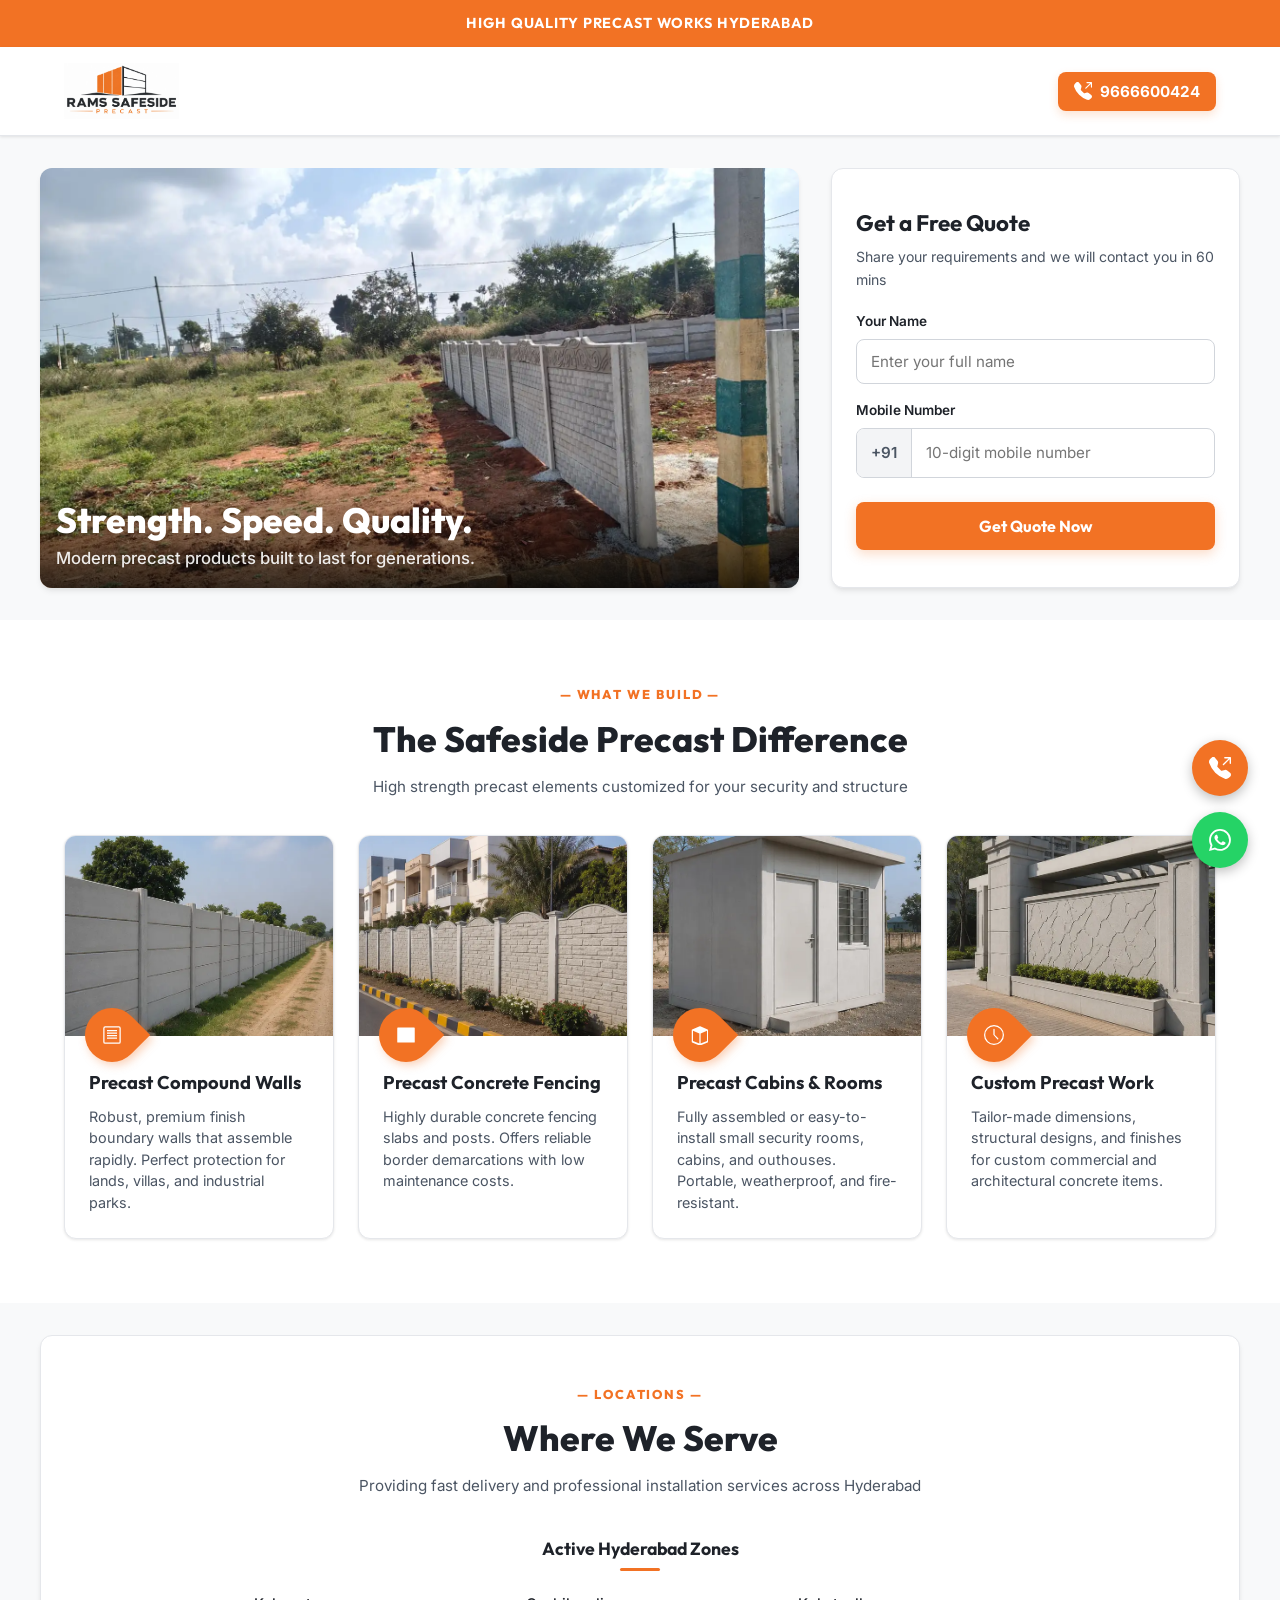
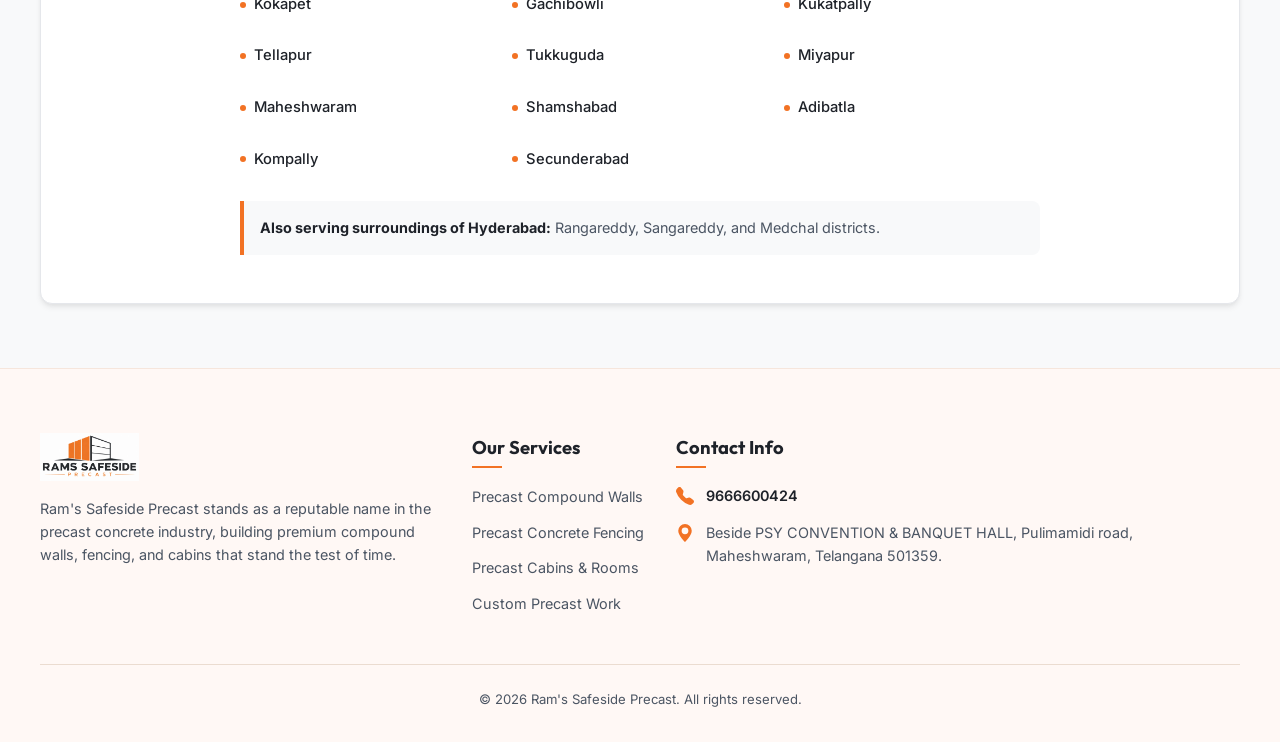
<file: index.html>
<!DOCTYPE html>
<html lang="en">

<head>
    <meta charset="UTF-8">
    <meta name="viewport" content="width=device-width, initial-scale=1.0">
    <title>High Quality Precast Works Hyderabad | Ram's Safeside Precast</title>
    <meta name="description"
        content="Get premium Precast Compound Walls, Concrete Fencing, cabins, and custom precast work in Hyderabad. Quick installation and durable solutions from Ram's Safeside Precast.">
    <!-- Google Fonts -->
    <link rel="preconnect" href="https://fonts.googleapis.com">
    <link rel="preconnect" href="https://fonts.gstatic.com" crossorigin>
    <link
        href="https://fonts.googleapis.com/css2?family=Inter:wght@400;500;600;700&family=Outfit:wght@500;700;800&display=swap"
        rel="stylesheet">
    <!-- Favicon -->
    <link rel="icon" type="image/webp" href="rams-safeside-precast-logo.webp">
    <!-- Stylesheet -->
    <link rel="stylesheet" href="style.css">
</head>

<body>

    <!-- 1. Thin Top Bar Section -->
    <div class="top-bar" id="top-bar">
        <span>High Quality Precast Works Hyderabad</span>
    </div>

    <!-- 2. Logo and Call Button Section -->
    <header class="main-header">
        <div class="header-container">
            <a href="#" class="logo-link">
                <img src="rams-safeside-precast-logo.webp" alt="Ram's Safeside Precast Logo" class="logo-img">
            </a>
            <a href="tel:+919666600424" class="call-btn-link">
                <button class="call-btn" id="header-call-btn">
                    <!-- Telephone Outbound Icon -->
                    <svg xmlns="http://www.w3.org/2000/svg" width="18" height="18" fill="currentColor"
                        viewBox="0 0 16 16">
                        <path fill-rule="evenodd"
                            d="M1.885.511a1.745 1.745 0 0 1 2.61.163L6.29 2.98c.329.423.445.974.315 1.494l-.547 2.19a.68.68 0 0 0 .178.643l2.457 2.457a.68.68 0 0 0 .644.178l2.189-.547a1.75 1.75 0 0 1 1.494.315l2.306 1.794c.829.645.905 1.87.163 2.611l-1.034 1.034c-.74.74-1.846 1.065-2.877.702a18.6 18.6 0 0 1-7.01-4.42 18.6 18.6 0 0 1-4.42-7.009c-.362-1.03-.037-2.137.703-2.877zM11 .5a.5.5 0 0 1 .5-.5h4a.5.5 0 0 1 .5.5v4a.5.5 0 0 1-1 0V1.707l-4.146 4.147a.5.5 0 0 1-.708-.708L14.293 1H11.5a.5.5 0 0 1-.5-.5" />
                    </svg>
                    <span>9666600424</span>
                </button>
            </a>
        </div>
    </header>

    <!-- Hero / Main Interaction Area -->
    <section class="hero-section">
        <div class="hero-container">
            <!-- 4. Rotating Image Carousel Section (Left/Top) -->
            <div class="carousel-container">
                <div class="carousel-slides">
                    <img src="g1.webp" alt="Precast Precast Works Gallery 1" class="carousel-slide active">
                    <img src="g2.webp" alt="Precast Precast Works Gallery 2" class="carousel-slide">
                    <img src="g3.webp" alt="Precast Precast Works Gallery 3" class="carousel-slide">
                    <img src="g4.webp" alt="Precast Precast Works Gallery 4" class="carousel-slide">
                    <img src="g5.webp" alt="Precast Precast Works Gallery 5" class="carousel-slide">
                </div>
                <div class="carousel-overlay">
                    <h1>Strength. Speed. Quality.</h1>
                    <p>Modern precast products built to last for generations.</p>
                </div>
            </div>

            <!-- 3. Form Section (Right/Bottom) -->
            <div class="form-container">
                <div class="form-card">
                    <h2>Get a Free Quote</h2>
                    <p class="form-subtitle">Share your requirements and we will contact you in 60 mins</p>
                    <form id="lead-form" novalidate>
                        <!-- Hidden Source Field -->
                        <input type="hidden" name="source" id="form-source" value="Website Lead">
                        <div class="form-group">
                            <label for="user-name">Your Name</label>
                            <input type="text" id="user-name" name="name" placeholder="Enter your full name" required>
                            <div class="error-msg" id="name-error">Please enter your name.</div>
                        </div>
                        <div class="form-group">
                            <label for="user-phone">Mobile Number</label>
                            <div class="phone-input-wrapper">
                                <span class="country-code">+91</span>
                                <input type="tel" id="user-phone" name="phone" placeholder="10-digit mobile number"
                                    required maxlength="10">
                            </div>
                            <div class="error-msg" id="phone-error">Please enter a valid 10-digit Indian phone number.
                            </div>
                        </div>
                        <button type="submit" class="submit-btn" id="submit-lead-btn">
                            Get Quote Now
                        </button>
                    </form>
                    <div class="success-card" id="form-success-card">
                        <div class="success-icon">
                            <svg xmlns="http://www.w3.org/2000/svg" width="48" height="48" fill="currentColor"
                                class="bi bi-check-circle-fill" viewBox="0 0 16 16">
                                <path
                                    d="M16 8A8 8 0 1 1 0 8a8 8 0 0 1 16 0m-3.97-3.03a.75.75 0 0 0-1.08.022L7.477 9.417 5.384 7.323a.75.75 0 0 0-1.06 1.06L6.97 11.03a.75.75 0 0 0 1.079-.02l3.992-4.99a.75.75 0 0 0-.01-1.05z" />
                            </svg>
                        </div>
                        <h3>Thank You!</h3>
                        <p>Your request has been received. Our team will call you back on <strong
                                id="success-phone"></strong> within 2 hours.</p>
                        <button class="reset-btn" id="success-reset-btn">Submit Another Request</button>
                    </div>
                </div>
            </div>
        </div>
    </section>

    <!-- 5. Services Section -->
    <section class="services-section">
        <div class="section-badge">— WHAT WE BUILD —</div>
        <h2 class="section-title">The Safeside Precast Difference</h2>
        <p class="section-subtitle">High strength precast elements customized for your security and structure</p>

        <div class="services-grid">
            <!-- Service 1: Precast Compound Walls -->
            <div class="service-card">
                <div class="service-image-container">
                    <img src="Precast-Compound-Walls.webp" alt="Precast Compound Walls" class="service-image">
                </div>
                <div class="service-content">
                    <div class="service-badge-icon">
                        <!-- Custom teardrop badge shape enclosing house/wall icon -->
                        <span class="badge-shape">
                            <svg xmlns="http://www.w3.org/2000/svg" width="20" height="20" fill="currentColor"
                                viewBox="0 0 16 16">
                                <path fill-rule="evenodd"
                                    d="M1 2.5A1.5 1.5 0 0 1 2.5 1h11A1.5 1.5 0 0 1 15 2.5v11a1.5 1.5 0 0 1-1.5 1.5h-11A1.5 1.5 0 0 1 1 13.5zM2.5 2a.5.5 0 0 0-.5.5v11a.5.5 0 0 0 .5.5h11a.5.5 0 0 0 .5-.5v-11a.5.5 0 0 0-.5-.5z" />
                                <path d="M4 4h8v1H4zm0 2h8v1H4zm0 2h8v1H4zm0 2h8v1H4z" />
                            </svg>
                        </span>
                    </div>
                    <h3 class="service-card-title">Precast Compound Walls</h3>
                    <p class="service-description">Robust, premium finish boundary walls that assemble rapidly. Perfect
                        protection for lands, villas, and industrial parks.</p>
                </div>
            </div>

            <!-- Service 2: Precast Concrete Fencing -->
            <div class="service-card">
                <div class="service-image-container">
                    <img src="Precast-Concrete-Fencing.webp" alt="Precast Concrete Fencing" class="service-image">
                </div>
                <div class="service-content">
                    <div class="service-badge-icon">
                        <span class="badge-shape">
                            <svg xmlns="http://www.w3.org/2000/svg" width="20" height="20" fill="currentColor"
                                viewBox="0 0 16 16">
                                <path
                                    d="M1 13.5v-1h14v1H1zm0-3v-1h14v1H1zm0-3v-1h14v1H1zm0-3v-1h14v1H1zm.5-2.5h13a.5.5 0 0 1 .5.5v11a.5.5 0 0 1-.5.5h-13a.5.5 0 0 1-.5-.5v-11a.5.5 0 0 1 .5-.5z" />
                            </svg>
                        </span>
                    </div>
                    <h3 class="service-card-title">Precast Concrete Fencing</h3>
                    <p class="service-description">Highly durable concrete fencing slabs and posts. Offers reliable
                        border demarcations with low maintenance costs.</p>
                </div>
            </div>

            <!-- Service 3: Small Precast Concrete Cabins/Rooms -->
            <div class="service-card">
                <div class="service-image-container">
                    <img src="Precast-Concrete-cabins.webp" alt="Small Precast Concrete Cabins/Rooms"
                        class="service-image">
                </div>
                <div class="service-content">
                    <div class="service-badge-icon">
                        <span class="badge-shape">
                            <svg xmlns="http://www.w3.org/2000/svg" width="20" height="20" fill="currentColor"
                                viewBox="0 0 16 16">
                                <path
                                    d="M8.22 1.018a.5.5 0 0 0-.44 0L1.698 3.565A.5.5 0 0 0 1.4 4.02v9.48a.5.5 0 0 0 .3.46l6 2.5a.5.5 0 0 0 .4 0l6-2.5a.5.5 0 0 0 .3-.46V4.02a.5.5 0 0 0-.3-.455zM7.5 14.858 2.4 12.733V4.653l5.1 2.13zm1 0V6.783l5.1-2.13v8.08z" />
                            </svg>
                        </span>
                    </div>
                    <h3 class="service-card-title">Precast Cabins & Rooms</h3>
                    <p class="service-description">Fully assembled or easy-to-install small security rooms, cabins, and
                        outhouses. Portable, weatherproof, and fire-resistant.</p>
                </div>
            </div>

            <!-- Service 4: Custom Precast Work -->
            <div class="service-card">
                <div class="service-image-container">
                    <img src="custom-precast-work.webp" alt="Custom Precast Work" class="service-image">
                </div>
                <div class="service-content">
                    <div class="service-badge-icon">
                        <span class="badge-shape">
                            <svg xmlns="http://www.w3.org/2000/svg" width="20" height="20" fill="currentColor"
                                viewBox="0 0 16 16">
                                <path d="M8 15A7 7 0 1 1 8 1a7 7 0 0 1 0 14m0 1A8 8 0 1 0 8 0a8 8 0 0 0 0 16" />
                                <path d="M7.5 7.793V3.5a.5.5 0 0 1 1 0v4.293l2.853 2.854a.5.5 0 0 1-.708.708z" />
                            </svg>
                        </span>
                    </div>
                    <h3 class="service-card-title">Custom Precast Work</h3>
                    <p class="service-description">Tailor-made dimensions, structural designs, and finishes for custom
                        commercial and architectural concrete items.</p>
                </div>
            </div>
        </div>
    </section>

    <!-- 6. Service Areas Section -->
    <section class="areas-section">
        <div class="areas-card-bg">
            <div class="section-badge">— LOCATIONS —</div>
            <h2 class="section-title">Where We Serve</h2>
            <p class="section-subtitle">Providing fast delivery and professional installation services across Hyderabad
            </p>

            <div class="areas-container">
                <h3 class="areas-list-title">Active Hyderabad Zones</h3>
                <div class="areas-grid">
                    <div class="area-item">
                        <span class="bullet"></span> Kokapet
                    </div>
                    <div class="area-item">
                        <span class="bullet"></span> Gachibowli
                    </div>
                    <div class="area-item">
                        <span class="bullet"></span> Kukatpally
                    </div>
                    <div class="area-item">
                        <span class="bullet"></span> Tellapur
                    </div>
                    <div class="area-item">
                        <span class="bullet"></span> Tukkuguda
                    </div>
                    <div class="area-item">
                        <span class="bullet"></span> Miyapur
                    </div>
                    <div class="area-item">
                        <span class="bullet"></span> Maheshwaram
                    </div>
                    <div class="area-item">
                        <span class="bullet"></span> Shamshabad
                    </div>
                    <div class="area-item">
                        <span class="bullet"></span> Adibatla
                    </div>
                    <div class="area-item">
                        <span class="bullet"></span> Kompally
                    </div>
                    <div class="area-item">
                        <span class="bullet"></span> Secunderabad
                    </div>
                </div>

                <div class="surroundings-note">
                    <p><strong>Also serving surroundings of Hyderabad:</strong> Rangareddy, Sangareddy, and Medchal
                        districts.</p>
                </div>
            </div>
        </div>
    </section>

    <!-- 7. Footer Section -->
    <footer class="footer">
        <div class="footer-container">
            <div class="footer-info">
                <img src="rams-safeside-precast-logo.webp" alt="Ram's Safeside Precast Logo" class="footer-logo">
                <p class="company-desc">Ram's Safeside Precast stands as a reputable name in the precast concrete
                    industry, building premium compound walls, fencing, and cabins that stand the test of time.</p>

            </div>

            <div class="footer-services">
                <h3>Our Services</h3>
                <ul class="footer-services-list">
                    <li><a href="#">Precast Compound Walls</a></li>
                    <li><a href="#">Precast Concrete Fencing</a></li>
                    <li><a href="#">Precast Cabins & Rooms</a></li>
                    <li><a href="#">Custom Precast Work</a></li>
                </ul>
            </div>

            <div class="footer-contact">
                <h3>Contact Info</h3>
                <div class="contact-details">
                    <div class="contact-item">
                        <svg xmlns="http://www.w3.org/2000/svg" width="18" height="18" fill="currentColor"
                            viewBox="0 0 16 16">
                            <path fill-rule="evenodd"
                                d="M1.885.511a1.745 1.745 0 0 1 2.61.163L6.29 2.98c.329.423.445.974.315 1.494l-.547 2.19a.68.68 0 0 0 .178.643l2.457 2.457a.68.68 0 0 0 .644.178l2.189-.547a1.75 1.75 0 0 1 1.494.315l2.306 1.794c.829.645.905 1.87.163 2.611l-1.034 1.034c-.74.74-1.846 1.065-2.877.702a18.6 18.6 0 0 1-7.01-4.42 18.6 18.6 0 0 1-4.42-7.009c-.362-1.03-.037-2.137.703-2.877z" />
                        </svg>
                        <a href="tel:+919666600424">9666600424</a>
                    </div>
                    <div class="contact-item">
                        <svg xmlns="http://www.w3.org/2000/svg" width="18" height="18" fill="currentColor"
                            viewBox="0 0 16 16">
                            <path
                                d="M8 16s6-5.686 6-10A6 6 0 0 0 2 6c0 4.314 6 10 6 10zm0-7a3 3 0 1 1 0-6 3 3 0 0 1 0 6z" />
                        </svg>
                        <span>Beside PSY CONVENTION & BANQUET HALL, Pulimamidi road, Maheshwaram, Telangana
                            501359.</span>
                    </div>
                </div>
            </div>
        </div>
        <div class="footer-bottom">
            <p>&copy; 2026 Ram's Safeside Precast. All rights reserved.</p>
        </div>
    </footer>

    <!-- 8. Floating CTA buttons (Bottom Right) -->
    <div class="floating-ctas">
        <!-- Call Button -->
        <a href="tel:+919666600424" class="floating-btn call-float" aria-label="Call Ram's Safeside Precast">
            <svg xmlns="http://www.w3.org/2000/svg" width="22" height="22" fill="currentColor" viewBox="0 0 16 16">
                <path fill-rule="evenodd"
                    d="M1.885.511a1.745 1.745 0 0 1 2.61.163L6.29 2.98c.329.423.445.974.315 1.494l-.547 2.19a.68.68 0 0 0 .178.643l2.457 2.457a.68.68 0 0 0 .644.178l2.189-.547a1.75 1.75 0 0 1 1.494.315l2.306 1.794c.829.645.905 1.87.163 2.611l-1.034 1.034c-.74.74-1.846 1.065-2.877.702a18.6 18.6 0 0 1-7.01-4.42 18.6 18.6 0 0 1-4.42-7.009c-.362-1.03-.037-2.137.703-2.877zM11 .5a.5.5 0 0 1 .5-.5h4a.5.5 0 0 1 .5.5v4a.5.5 0 0 1-1 0V1.707l-4.146 4.147a.5.5 0 0 1-.708-.708L14.293 1H11.5a.5.5 0 0 1-.5-.5" />
            </svg>
        </a>
        <!-- WhatsApp Button -->
        <a href="https://wa.me/919666600424" target="_blank" class="floating-btn whatsapp-float"
            aria-label="WhatsApp Chat">
            <svg xmlns="http://www.w3.org/2000/svg" width="22" height="22" fill="currentColor" viewBox="0 0 16 16">
                <path
                    d="M13.601 2.326A7.85 7.85 0 0 0 7.994 0C3.627 0 .068 3.558.064 7.926c0 1.399.366 2.76 1.057 3.965L0 16l4.204-1.102a7.9 7.9 0 0 0 3.79.965h.004c4.368 0 7.926-3.558 7.93-7.93A7.9 7.9 0 0 0 13.6 2.326zM7.994 14.521a6.6 6.6 0 0 1-3.356-.92l-.24-.144-2.494.654.666-2.433-.156-.251a6.56 6.56 0 0 1-1.007-3.505c0-3.626 2.957-6.584 6.591-6.584a6.56 6.56 0 0 1 4.66 1.931 6.56 6.56 0 0 1 1.928 4.66c-.004 3.639-2.961 6.592-6.592 6.592m3.615-4.934c-.197-.099-1.17-.578-1.353-.646-.182-.065-.315-.099-.445.099-.133.197-.513.646-.627.775-.114.133-.232.148-.43.05-.197-.1-.836-.308-1.592-.985-.59-.525-.985-1.175-1.103-1.372-.114-.198-.011-.304.088-.403.087-.088.197-.232.296-.346.1-.114.133-.198.198-.33.065-.134.034-.248-.015-.347-.05-.099-.445-1.076-.612-1.47-.16-.389-.323-.335-.445-.34-.114-.007-.247-.007-.38-.007a.73.73 0 0 0-.529.247c-.182.198-.691.677-.691 1.654s.71 1.916.81 2.049c.098.133 1.394 2.132 3.383 2.992.47.205.84.326 1.129.418.475.152.904.129 1.246.08.38-.058 1.171-.48 1.338-.943.164-.464.164-.86.114-.943-.049-.084-.182-.133-.38-.232" />
            </svg>
        </a>
    </div>

    <!-- Script File -->
    <script src="script.js"></script>
</body>

</html>
</file>
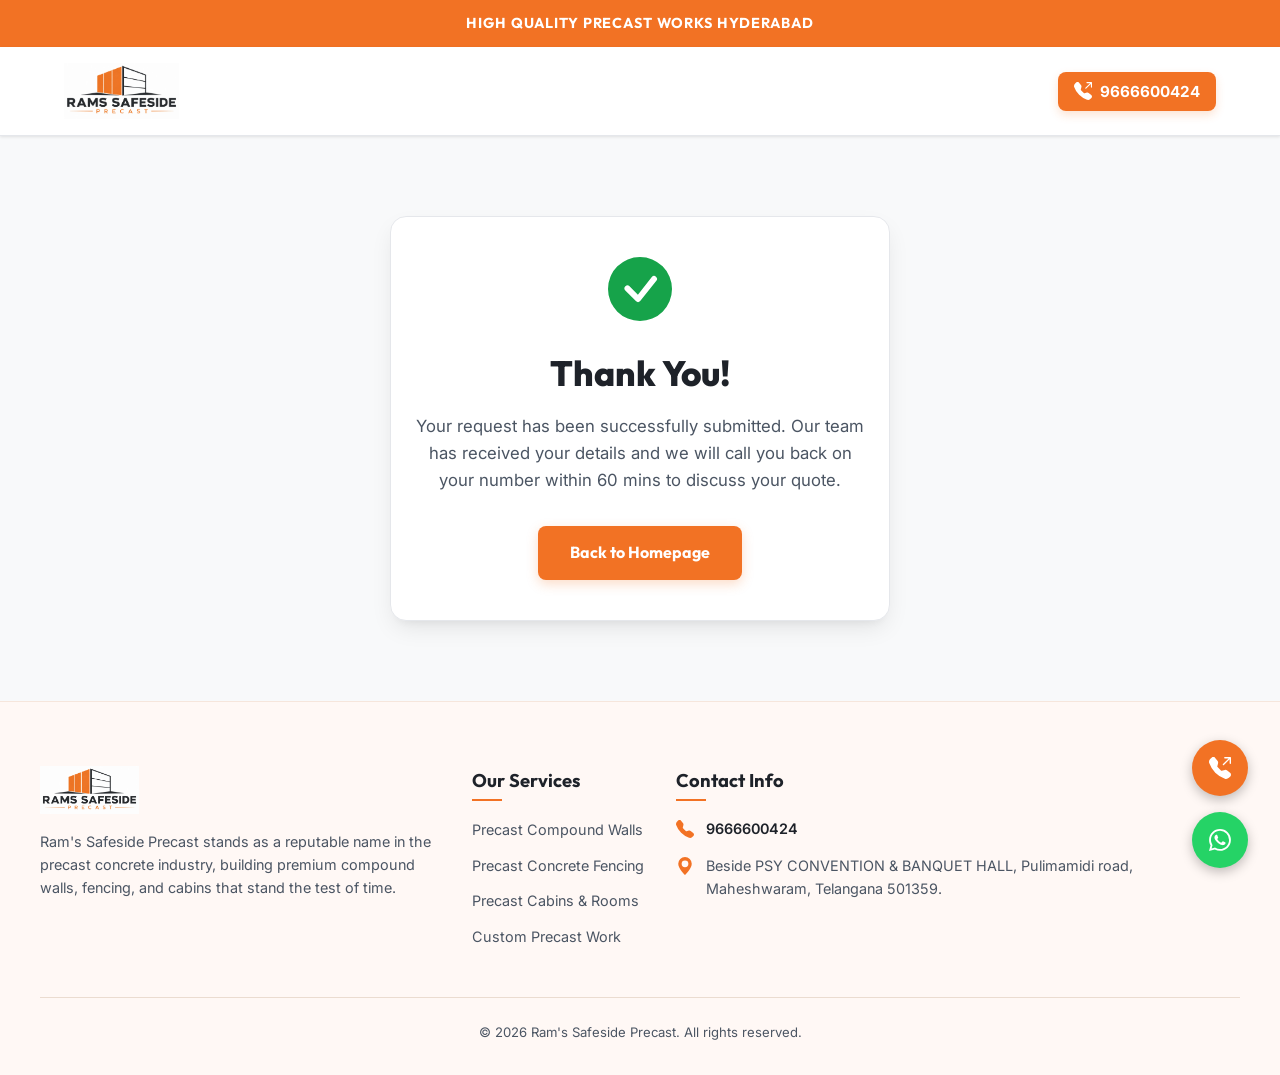
<file: thank-you.html>
<!DOCTYPE html>
<html lang="en">

<head>
    <meta charset="UTF-8">
    <meta name="viewport" content="width=device-width, initial-scale=1.0">
    <title>Thank You | Ram's Safeside Precast</title>
    <!-- Google Fonts -->
    <link rel="preconnect" href="https://fonts.googleapis.com">
    <link rel="preconnect" href="https://fonts.gstatic.com" crossorigin>
    <link
        href="https://fonts.googleapis.com/css2?family=Inter:wght@400;500;600;700&family=Outfit:wght@500;700;800&display=swap"
        rel="stylesheet">
    <!-- Favicon -->
    <link rel="icon" type="image/webp" href="rams-safeside-precast-logo.webp">
    <!-- Stylesheet -->
    <link rel="stylesheet" href="style.css">
    <style>
        .thankyou-section {
            padding: 80px 16px;
            background-color: var(--light-gray);
            display: flex;
            align-items: center;
            justify-content: center;
            min-height: calc(100vh - 120px - 340px);
            /* Fill space between header and footer */
        }

        .thankyou-card {
            background-color: var(--white);
            border-radius: 16px;
            padding: 40px 24px;
            box-shadow: var(--shadow-lg);
            border: 1px solid var(--border-color);
            text-align: center;
            max-width: 500px;
            width: 100%;
            animation: slideUp 0.5s cubic-bezier(0.4, 0, 0.2, 1) forwards;
        }

        @keyframes slideUp {
            from {
                opacity: 0;
                transform: translateY(20px);
            }

            to {
                opacity: 1;
                transform: translateY(0);
            }
        }

        .thankyou-icon {
            color: #16a34a;
            margin-bottom: 24px;
            display: flex;
            justify-content: center;
        }

        .thankyou-card h1 {
            font-family: var(--font-heading);
            font-size: 2.2rem;
            font-weight: 800;
            color: var(--dark-gray);
            margin-bottom: 12px;
        }

        .thankyou-card p {
            font-size: 1.05rem;
            color: var(--medium-gray);
            line-height: 1.6;
            margin-bottom: 32px;
        }

        .home-btn {
            display: inline-block;
            background-color: var(--primary-orange);
            color: var(--white);
            padding: 14px 32px;
            border-radius: 8px;
            font-weight: 700;
            font-size: 1rem;
            text-decoration: none;
            box-shadow: 0 4px 12px rgba(242, 114, 36, 0.25);
            transition: var(--transition-fast);
            font-family: var(--font-heading);
        }

        .home-btn:hover {
            background-color: var(--primary-orange-hover);
            box-shadow: 0 6px 16px rgba(242, 114, 36, 0.35);
            transform: translateY(-1px);
        }
    </style>
</head>

<body>

    <!-- 1. Thin Top Bar Section -->
    <div class="top-bar" id="top-bar">
        <span>High Quality Precast Works Hyderabad</span>
    </div>

    <!-- 2. Logo and Call Button Section -->
    <header class="main-header">
        <div class="header-container">
            <a href="index.html" class="logo-link">
                <img src="rams-safeside-precast-logo.webp" alt="Ram's Safeside Precast Logo" class="logo-img">
            </a>
            <a href="tel:+919666600424" class="call-btn-link">
                <button class="call-btn" id="header-call-btn">
                    <svg xmlns="http://www.w3.org/2000/svg" width="18" height="18" fill="currentColor"
                        viewBox="0 0 16 16">
                        <path fill-rule="evenodd"
                            d="M1.885.511a1.745 1.745 0 0 1 2.61.163L6.29 2.98c.329.423.445.974.315 1.494l-.547 2.19a.68.68 0 0 0 .178.643l2.457 2.457a.68.68 0 0 0 .644.178l2.189-.547a1.75 1.75 0 0 1 1.494.315l2.306 1.794c.829.645.905 1.87.163 2.611l-1.034 1.034c-.74.74-1.846 1.065-2.877.702a18.6 18.6 0 0 1-7.01-4.42 18.6 18.6 0 0 1-4.42-7.009c-.362-1.03-.037-2.137.703-2.877zM11 .5a.5.5 0 0 1 .5-.5h4a.5.5 0 0 1 .5.5v4a.5.5 0 0 1-1 0V1.707l-4.146 4.147a.5.5 0 0 1-.708-.708L14.293 1H11.5a.5.5 0 0 1-.5-.5" />
                    </svg>
                    <span>9666600424</span>
                </button>
            </a>
        </div>
    </header>

    <!-- Thank You Section -->
    <main class="thankyou-section">
        <div class="thankyou-card">
            <div class="thankyou-icon">
                <svg xmlns="http://www.w3.org/2000/svg" width="64" height="64" fill="currentColor" viewBox="0 0 16 16">
                    <path
                        d="M16 8A8 8 0 1 1 0 8a8 8 0 0 1 16 0m-3.97-3.03a.75.75 0 0 0-1.08.022L7.477 9.417 5.384 7.323a.75.75 0 0 0-1.06 1.06L6.97 11.03a.75.75 0 0 0 1.079-.02l3.992-4.99a.75.75 0 0 0-.01-1.05z" />
                </svg>
            </div>
            <h1>Thank You!</h1>
            <p>Your request has been successfully submitted. Our team has received your details and we will call you
                back on your number within 60 mins to discuss your quote.</p>
            <a href="index.html" class="home-btn">Back to Homepage</a>
        </div>
    </main>

    <!-- 7. Footer Section -->
    <footer class="footer">
        <div class="footer-container">
            <div class="footer-info">
                <img src="rams-safeside-precast-logo.webp" alt="Ram's Safeside Precast Logo" class="footer-logo">
                <p class="company-desc">Ram's Safeside Precast stands as a reputable name in the precast concrete
                    industry, building premium compound walls, fencing, and cabins that stand the test of time.</p>

            </div>

            <div class="footer-services">
                <h3>Our Services</h3>
                <ul class="footer-services-list">
                    <li><a href="#">Precast Compound Walls</a></li>
                    <li><a href="#">Precast Concrete Fencing</a></li>
                    <li><a href="#">Precast Cabins & Rooms</a></li>
                    <li><a href="#">Custom Precast Work</a></li>
                </ul>
            </div>

            <div class="footer-contact">
                <h3>Contact Info</h3>
                <div class="contact-details">
                    <div class="contact-item">
                        <svg xmlns="http://www.w3.org/2000/svg" width="18" height="18" fill="currentColor"
                            viewBox="0 0 16 16">
                            <path fill-rule="evenodd"
                                d="M1.885.511a1.745 1.745 0 0 1 2.61.163L6.29 2.98c.329.423.445.974.315 1.494l-.547 2.19a.68.68 0 0 0 .178.643l2.457 2.457a.68.68 0 0 0 .644.178l2.189-.547a1.75 1.75 0 0 1 1.494.315l2.306 1.794c.829.645.905 1.87.163 2.611l-1.034 1.034c-.74.74-1.846 1.065-2.877.702a18.6 18.6 0 0 1-7.01-4.42 18.6 18.6 0 0 1-4.42-7.009c-.362-1.03-.037-2.137.703-2.877z" />
                        </svg>
                        <a href="tel:+919666600424">9666600424</a>
                    </div>
                    <div class="contact-item">
                        <svg xmlns="http://www.w3.org/2000/svg" width="18" height="18" fill="currentColor"
                            viewBox="0 0 16 16">
                            <path
                                d="M8 16s6-5.686 6-10A6 6 0 0 0 2 6c0 4.314 6 10 6 10zm0-7a3 3 0 1 1 0-6 3 3 0 0 1 0 6z" />
                        </svg>
                        <span>Beside PSY CONVENTION & BANQUET HALL, Pulimamidi road, Maheshwaram, Telangana
                            501359.</span>
                    </div>
                </div>
            </div>
        </div>
        <div class="footer-bottom">
            <p>&copy; 2026 Ram's Safeside Precast. All rights reserved.</p>
        </div>
    </footer>

    <!-- Floating CTA buttons -->
    <div class="floating-ctas">
        <a href="tel:+919666600424" class="floating-btn call-float" aria-label="Call Ram's Safeside Precast">
            <svg xmlns="http://www.w3.org/2000/svg" width="22" height="22" fill="currentColor" viewBox="0 0 16 16">
                <path fill-rule="evenodd"
                    d="M1.885.511a1.745 1.745 0 0 1 2.61.163L6.29 2.98c.329.423.445.974.315 1.494l-.547 2.19a.68.68 0 0 0 .178.643l2.457 2.457a.68.68 0 0 0 .644.178l2.189-.547a1.75 1.75 0 0 1 1.494.315l2.306 1.794c.829.645.905 1.87.163 2.611l-1.034 1.034c-.74.74-1.846 1.065-2.877.702a18.6 18.6 0 0 1-7.01-4.42 18.6 18.6 0 0 1-4.42-7.009c-.362-1.03-.037-2.137.703-2.877zM11 .5a.5.5 0 0 1 .5-.5h4a.5.5 0 0 1 .5.5v4a.5.5 0 0 1-1 0V1.707l-4.146 4.147a.5.5 0 0 1-.708-.708L14.293 1H11.5a.5.5 0 0 1-.5-.5" />
            </svg>
        </a>
        <a href="https://wa.me/919666600424" target="_blank" class="floating-btn whatsapp-float"
            aria-label="WhatsApp Chat">
            <svg xmlns="http://www.w3.org/2000/svg" width="22" height="22" fill="currentColor" viewBox="0 0 16 16">
                <path
                    d="M13.601 2.326A7.85 7.85 0 0 0 7.994 0C3.627 0 .068 3.558.064 7.926c0 1.399.366 2.76 1.057 3.965L0 16l4.204-1.102a7.9 7.9 0 0 0 3.79.965h.004c4.368 0 7.926-3.558 7.93-7.93A7.9 7.9 0 0 0 13.6 2.326zM7.994 14.521a6.6 6.6 0 0 1-3.356-.92l-.24-.144-2.494.654.666-2.433-.156-.251a6.56 6.56 0 0 1-1.007-3.505c0-3.626 2.957-6.584 6.591-6.584a6.56 6.56 0 0 1 4.66 1.931 6.56 6.56 0 0 1 1.928 4.66c-.004 3.639-2.961 6.592-6.592 6.592m3.615-4.934c-.197-.099-1.17-.578-1.353-.646-.182-.065-.315-.099-.445.099-.133.197-.513.646-.627.775-.114.133-.232.148-.43.05-.197-.1-.836-.308-1.592-.985-.59-.525-.985-1.175-1.103-1.372-.114-.198-.011-.304.088-.403.087-.088.197-.232.296-.346.1-.114.133-.198.198-.33.065-.134.034-.248-.015-.347-.05-.099-.445-1.076-.612-1.47-.16-.389-.323-.335-.445-.34-.114-.007-.247-.007-.38-.007a.73.73 0 0 0-.529.247c-.182.198-.691.677-.691 1.654s.71 1.916.81 2.049c.098.133 1.394 2.132 3.383 2.992.47.205.84.326 1.129.418.475.152.904.129 1.246.08.38-.058 1.171-.48 1.338-.943.164-.464.164-.86.114-.943-.049-.084-.182-.133-.38-.232" />
            </svg>
        </a>
    </div>

</body>

</html>
</file>
<file: style.css>
/* Core Design System Variables */
:root {
    --primary-orange: #f27224;
    --primary-orange-hover: #d85c13;
    --primary-orange-light: #fef1e8;
    --dark-gray: #1e2229;
    --medium-gray: #4b5563;
    --light-gray: #f8f9fa;
    --border-color: #e5e7eb;
    --white: #ffffff;
    
    --font-heading: 'Outfit', 'Inter', sans-serif;
    --font-body: 'Inter', sans-serif;
    
    --shadow-sm: 0 1px 3px rgba(0,0,0,0.1);
    --shadow-md: 0 4px 6px -1px rgba(0,0,0,0.08), 0 2px 4px -1px rgba(0,0,0,0.04);
    --shadow-lg: 0 10px 25px -5px rgba(0,0,0,0.1), 0 8px 10px -6px rgba(0,0,0,0.05);
    
    --transition-fast: 0.2s cubic-bezier(0.4, 0, 0.2, 1);
    --transition-slow: 0.4s cubic-bezier(0.4, 0, 0.2, 1);
}

/* Reset and Base Styles */
* {
    margin: 0;
    padding: 0;
    box-sizing: border-box;
    -webkit-tap-highlight-color: transparent;
}

body {
    font-family: var(--font-body);
    color: var(--dark-gray);
    background-color: var(--white);
    line-height: 1.6;
    overflow-x: hidden;
}

img {
    max-width: 100%;
    display: block;
}

button {
    font-family: var(--font-body);
    cursor: pointer;
    border: none;
    outline: none;
    background: none;
}

input {
    font-family: var(--font-body);
    outline: none;
}

/* 1. Thin Top Bar Section */
.top-bar {
    background-color: var(--primary-orange);
    color: var(--white);
    text-align: center;
    padding: 10px 15px;
    font-size: 0.85rem;
    font-weight: 700;
    letter-spacing: 0.06em;
    text-transform: uppercase;
    font-family: var(--font-heading);
    box-shadow: 0 2px 4px rgba(0,0,0,0.05);
    position: relative;
    z-index: 10;
}

/* 2. Logo and Call Button Section */
.main-header {
    background-color: var(--white);
    position: sticky;
    top: 0;
    z-index: 100;
    box-shadow: var(--shadow-sm);
    border-bottom: 1px solid var(--border-color);
}

.header-container {
    max-width: 1200px;
    margin: 0 auto;
    padding: 12px 16px;
    display: flex;
    justify-content: space-between;
    align-items: center;
}

.logo-img {
    height: 48px;
    width: auto;
    object-fit: contain;
}

.call-btn-link {
    text-decoration: none;
}

.call-btn {
    background-color: var(--primary-orange);
    color: var(--white);
    display: flex;
    align-items: center;
    gap: 8px;
    padding: 10px 16px;
    border-radius: 8px;
    font-weight: 700;
    font-size: 0.95rem;
    box-shadow: 0 4px 10px rgba(242, 114, 36, 0.2);
    transition: var(--transition-fast);
}

.call-btn svg {
    transition: transform var(--transition-fast);
}

.call-btn:hover {
    background-color: var(--primary-orange-hover);
    box-shadow: 0 6px 14px rgba(242, 114, 36, 0.3);
}

.call-btn:hover svg {
    transform: rotate(15deg) scale(1.1);
}

/* Hero Section */
.hero-section {
    padding: 16px;
    background-color: var(--light-gray);
}

.hero-container {
    max-width: 1200px;
    margin: 0 auto;
    display: flex;
    flex-direction: column;
    gap: 20px;
}

/* 4. Rotating Image Carousel Section */
.carousel-container {
    position: relative;
    width: 100%;
    height: 280px;
    border-radius: 12px;
    overflow: hidden;
    box-shadow: var(--shadow-md);
}

.carousel-slides {
    width: 100%;
    height: 100%;
    position: relative;
}

.carousel-slide {
    position: absolute;
    top: 0;
    left: 0;
    width: 100%;
    height: 100%;
    object-fit: cover;
    opacity: 0;
    z-index: 1;
    transition: opacity 1.5s cubic-bezier(0.4, 0, 0.2, 1);
}

.carousel-slide.active {
    opacity: 1;
    z-index: 2;
}

.carousel-overlay {
    position: absolute;
    bottom: 0;
    left: 0;
    width: 100%;
    padding: 24px 16px 16px 16px;
    background: linear-gradient(transparent, rgba(0, 0, 0, 0.75));
    color: var(--white);
    z-index: 3;
    display: flex;
    flex-direction: column;
    justify-content: flex-end;
}

.carousel-overlay h1 {
    font-family: var(--font-heading);
    font-size: 1.6rem;
    font-weight: 800;
    line-height: 1.2;
    margin-bottom: 4px;
}

.carousel-overlay p {
    font-size: 0.9rem;
    opacity: 0.9;
    font-weight: 500;
}

/* 3. Lead Form Card */
.form-container {
    width: 100%;
}

.form-card {
    background-color: var(--white);
    border-radius: 12px;
    padding: 24px 20px;
    box-shadow: var(--shadow-md);
    border: 1px solid var(--border-color);
    position: relative;
    overflow: hidden;
}

.form-card h2 {
    font-family: var(--font-heading);
    font-size: 1.4rem;
    color: var(--dark-gray);
    margin-bottom: 4px;
    font-weight: 700;
}

.form-subtitle {
    font-size: 0.88rem;
    color: var(--medium-gray);
    margin-bottom: 20px;
}

.form-group {
    margin-bottom: 16px;
}

.form-group label {
    display: block;
    font-size: 0.85rem;
    font-weight: 600;
    margin-bottom: 6px;
    color: var(--dark-gray);
}

.form-group input[type="text"] {
    width: 100%;
    padding: 12px 14px;
    border: 1px solid #d1d5db;
    border-radius: 8px;
    font-size: 0.95rem;
    transition: var(--transition-fast);
    color: var(--dark-gray);
}

.phone-input-wrapper {
    display: flex;
    align-items: center;
    border: 1px solid #d1d5db;
    border-radius: 8px;
    overflow: hidden;
    background-color: var(--white);
    transition: var(--transition-fast);
}

.country-code {
    background-color: #f3f4f6;
    padding: 12px 14px;
    font-size: 0.95rem;
    color: var(--medium-gray);
    font-weight: 600;
    border-right: 1px solid #d1d5db;
}

.phone-input-wrapper input[type="tel"] {
    flex: 1;
    padding: 12px 14px;
    border: none;
    font-size: 0.95rem;
    color: var(--dark-gray);
    background: transparent;
}

.form-group input[type="text"]:focus {
    border-color: var(--primary-orange);
    box-shadow: 0 0 0 3px rgba(242, 114, 36, 0.15);
}

.phone-input-wrapper:focus-within {
    border-color: var(--primary-orange);
    box-shadow: 0 0 0 3px rgba(242, 114, 36, 0.15);
}

.error-msg {
    color: #dc2626;
    font-size: 0.8rem;
    margin-top: 4px;
    display: none;
    font-weight: 500;
}

.submit-btn {
    width: 100%;
    background-color: var(--primary-orange);
    color: var(--white);
    padding: 14px;
    border-radius: 8px;
    font-weight: 700;
    font-size: 1rem;
    margin-top: 8px;
    box-shadow: 0 4px 12px rgba(242, 114, 36, 0.25);
    transition: var(--transition-fast);
    font-family: var(--font-heading);
}

.submit-btn:hover {
    background-color: var(--primary-orange-hover);
    box-shadow: 0 6px 16px rgba(242, 114, 36, 0.35);
}

/* Success Card Inside Form */
.success-card {
    display: none;
    text-align: center;
    padding: 16px 0 8px 0;
    animation: fadeIn var(--transition-slow) forwards;
}

@keyframes fadeIn {
    from { opacity: 0; transform: translateY(10px); }
    to { opacity: 1; transform: translateY(0); }
}

.success-icon {
    color: #16a34a;
    margin-bottom: 16px;
    display: flex;
    justify-content: center;
}

.success-card h3 {
    font-family: var(--font-heading);
    font-size: 1.4rem;
    color: var(--dark-gray);
    margin-bottom: 8px;
    font-weight: 700;
}

.success-card p {
    font-size: 0.95rem;
    color: var(--medium-gray);
    margin-bottom: 24px;
}

.reset-btn {
    background-color: #f3f4f6;
    color: var(--dark-gray);
    padding: 10px 20px;
    border-radius: 8px;
    font-weight: 600;
    font-size: 0.88rem;
    transition: var(--transition-fast);
}

.reset-btn:hover {
    background-color: #e5e7eb;
}

/* 5. Services Section */
.services-section {
    padding: 48px 16px;
    max-width: 1200px;
    margin: 0 auto;
}

.section-badge {
    text-align: center;
    color: var(--primary-orange);
    font-weight: 800;
    font-size: 0.8rem;
    letter-spacing: 0.15em;
    margin-bottom: 6px;
    font-family: var(--font-heading);
}

.section-title {
    text-align: center;
    font-family: var(--font-heading);
    font-size: 1.8rem;
    font-weight: 800;
    color: var(--dark-gray);
    margin-bottom: 8px;
}

.section-subtitle {
    text-align: center;
    color: var(--medium-gray);
    font-size: 0.95rem;
    max-width: 600px;
    margin: 0 auto 36px auto;
}

.services-grid {
    display: grid;
    grid-template-columns: 1fr;
    gap: 24px;
}

.service-card {
    background-color: var(--white);
    border-radius: 12px;
    border: 1px solid var(--border-color);
    box-shadow: var(--shadow-sm);
    overflow: hidden;
    display: flex;
    flex-direction: column;
    transition: transform var(--transition-slow), box-shadow var(--transition-slow);
}

.service-card:hover {
    transform: translateY(-5px);
    box-shadow: var(--shadow-lg);
}

.service-image-container {
    width: 100%;
    height: 200px;
    overflow: hidden;
}

.service-image {
    width: 100%;
    height: 100%;
    object-fit: cover;
    transition: transform 0.6s ease;
}

.service-card:hover .service-image {
    transform: scale(1.06);
}

.service-content {
    padding: 24px;
    position: relative;
}

.service-badge-icon {
    position: absolute;
    top: -28px;
    left: 20px;
    z-index: 5;
}

.badge-shape {
    width: 54px;
    height: 54px;
    border-radius: 50% 50% 0 50%;
    background-color: var(--primary-orange);
    transform: rotate(-45deg);
    display: flex;
    align-items: center;
    justify-content: center;
    box-shadow: 0 4px 10px rgba(242, 114, 36, 0.35);
}

.badge-shape svg {
    color: var(--white);
    transform: rotate(45deg);
}

.service-card-title {
    font-family: var(--font-heading);
    font-size: 1.15rem;
    font-weight: 700;
    color: var(--dark-gray);
    margin-top: 8px;
    margin-bottom: 8px;
}

.service-description {
    color: var(--medium-gray);
    font-size: 0.9rem;
    line-height: 1.5;
}

/* 6. Service Areas Section */
.areas-section {
    padding: 16px 16px 48px 16px;
    background-color: var(--light-gray);
}

.areas-card-bg {
    max-width: 1200px;
    margin: 0 auto;
    background-color: var(--white);
    border-radius: 12px;
    padding: 32px 20px;
    box-shadow: var(--shadow-md);
    border: 1px solid var(--border-color);
}

.areas-container {
    max-width: 800px;
    margin: 0 auto;
}

.areas-list-title {
    font-family: var(--font-heading);
    font-size: 1.1rem;
    font-weight: 700;
    color: var(--dark-gray);
    margin-bottom: 16px;
    text-align: center;
    position: relative;
    padding-bottom: 8px;
}

.areas-list-title::after {
    content: '';
    position: absolute;
    bottom: 0;
    left: 50%;
    transform: translateX(-50%);
    width: 40px;
    height: 3px;
    background-color: var(--primary-orange);
    border-radius: 2px;
}

.areas-grid {
    display: grid;
    grid-template-columns: 1fr 1fr;
    gap: 12px;
    margin-bottom: 24px;
}

.area-item {
    display: flex;
    align-items: center;
    gap: 8px;
    font-size: 0.92rem;
    font-weight: 500;
    color: var(--dark-gray);
    padding: 6px 0;
}

.area-item .bullet {
    width: 6px;
    height: 6px;
    border-radius: 50%;
    background-color: var(--primary-orange);
    flex-shrink: 0;
}

.surroundings-note {
    background-color: var(--light-gray);
    border-left: 4px solid var(--primary-orange);
    padding: 16px;
    border-radius: 0 8px 8px 0;
    font-size: 0.9rem;
    color: var(--medium-gray);
    line-height: 1.5;
}

.surroundings-note strong {
    color: var(--dark-gray);
}

/* 7. Footer Section */
.footer {
    background-color: #fff8f5;
    color: var(--dark-gray);
    padding: 64px 16px 32px 16px;
    border-top: 1px solid #f6e6dc;
}

.footer-container {
    max-width: 1200px;
    margin: 0 auto;
    display: flex;
    flex-direction: column;
    gap: 32px;
}

.footer-info {
    max-width: 400px;
}

.footer-logo {
    height: 48px;
    width: auto;
    object-fit: contain;
    margin-bottom: 16px;
}

.company-desc {
    font-size: 0.9rem;
    color: var(--medium-gray);
    line-height: 1.6;
    margin-bottom: 24px;
}

/* Social Connect */
.social-connect h3 {
    font-family: var(--font-heading);
    font-size: 1.1rem;
    font-weight: 700;
    color: var(--dark-gray);
    margin-bottom: 12px;
}

.social-links {
    display: flex;
    gap: 12px;
}

.social-card {
    display: flex;
    align-items: center;
    justify-content: center;
    width: 40px;
    height: 40px;
    background-color: var(--white);
    border: 1px solid var(--border-color);
    border-radius: 8px;
    box-shadow: var(--shadow-sm);
    color: var(--dark-gray);
    transition: var(--transition-fast);
    text-decoration: none;
}

.social-card:hover {
    color: var(--primary-orange);
    border-color: var(--primary-orange);
    transform: translateY(-2px);
    box-shadow: var(--shadow-md);
}

/* Footer Services */
.footer-services h3,
.footer-contact h3 {
    font-family: var(--font-heading);
    font-size: 1.15rem;
    color: var(--dark-gray);
    margin-bottom: 16px;
    position: relative;
    display: inline-block;
}

.footer-services h3::after,
.footer-contact h3::after {
    content: '';
    display: block;
    width: 30px;
    height: 2px;
    background-color: var(--primary-orange);
    margin-top: 4px;
}

.footer-services-list {
    list-style: none;
    display: flex;
    flex-direction: column;
    gap: 10px;
}

.footer-services-list a {
    color: var(--medium-gray);
    text-decoration: none;
    font-size: 0.9rem;
    transition: var(--transition-fast);
    display: inline-block;
}

.footer-services-list a:hover {
    color: var(--primary-orange);
    transform: translateX(4px);
}

.contact-details {
    display: flex;
    flex-direction: column;
    gap: 14px;
}

.contact-item {
    display: flex;
    align-items: flex-start;
    gap: 12px;
    font-size: 0.9rem;
    color: var(--medium-gray);
}

.contact-item svg {
    color: var(--primary-orange);
    flex-shrink: 0;
    margin-top: 3px;
}

.contact-item a {
    color: var(--dark-gray);
    text-decoration: none;
    font-weight: 600;
    transition: var(--transition-fast);
}

.contact-item a:hover {
    color: var(--primary-orange);
}

.footer-bottom {
    max-width: 1200px;
    margin: 48px auto 0 auto;
    padding-top: 24px;
    border-top: 1px solid #ebdcd0;
    text-align: center;
    font-size: 0.82rem;
    color: var(--medium-gray);
}

/* 8. Floating CTA buttons (Bottom Right) */
.floating-ctas {
    position: fixed;
    bottom: 24px;
    right: 20px;
    display: flex;
    flex-direction: column;
    gap: 12px;
    z-index: 999;
}

.floating-btn {
    width: 50px;
    height: 50px;
    border-radius: 50%;
    display: flex;
    align-items: center;
    justify-content: center;
    color: var(--white);
    box-shadow: 0 4px 12px rgba(0,0,0,0.25);
    transition: var(--transition-fast);
    text-decoration: none;
}

.call-float {
    background-color: var(--primary-orange);
    animation: pulse-orange 2s infinite;
}

.call-float:hover {
    background-color: var(--primary-orange-hover);
    transform: scale(1.1);
}

.whatsapp-float {
    background-color: #25D366;
    animation: pulse-green 2s infinite;
}

.whatsapp-float:hover {
    background-color: #20ba59;
    transform: scale(1.1);
}

@keyframes pulse-orange {
    0% { box-shadow: 0 0 0 0 rgba(242, 114, 36, 0.5); }
    70% { box-shadow: 0 0 0 10px rgba(242, 114, 36, 0); }
    100% { box-shadow: 0 0 0 0 rgba(242, 114, 36, 0); }
}

@keyframes pulse-green {
    0% { box-shadow: 0 0 0 0 rgba(37, 211, 102, 0.5); }
    70% { box-shadow: 0 0 0 10px rgba(37, 211, 102, 0); }
    100% { box-shadow: 0 0 0 0 rgba(37, 211, 102, 0); }
}

/* Breakpoints & Responsive Adaptations (Mobile First design) */

/* Tiny Mobile screens */
@media (max-width: 350px) {
    .call-btn span {
        display: none;
    }
    .call-btn {
        padding: 10px;
    }
    .carousel-container {
        height: 220px;
    }
    .carousel-overlay h1 {
        font-size: 1.3rem;
    }
    .areas-grid {
        grid-template-columns: 1fr;
    }
}

/* Tablets (landscape / min-width: 768px) */
@media (min-width: 768px) {
    .top-bar {
        font-size: 0.9rem;
        padding: 12px 20px;
    }
    
    .header-container {
        padding: 16px 24px;
    }
    
    .logo-img {
        height: 56px;
    }
    
    .hero-section {
        padding: 32px 24px;
    }
    
    .hero-container {
        flex-direction: row;
        align-items: stretch;
        gap: 24px;
    }
    
    .carousel-container {
        flex: 1.2;
        height: auto;
        min-height: 420px;
    }
    
    .carousel-overlay h1 {
        font-size: 2.2rem;
    }
    
    .carousel-overlay p {
        font-size: 1.05rem;
    }
    
    .form-container {
        flex: 0.8;
    }
    
    .form-card {
        height: 100%;
        display: flex;
        flex-direction: column;
        justify-content: center;
        padding: 32px 24px;
    }

    .services-section {
        padding: 64px 24px;
    }
    
    .section-title {
        font-size: 2.2rem;
    }
    
    .services-grid {
        grid-template-columns: 1fr 1fr;
        gap: 32px;
    }
    
    .areas-section {
        padding: 32px 24px 64px 24px;
    }
    
    .areas-card-bg {
        padding: 48px 40px;
    }
    
    .areas-grid {
        grid-template-columns: 1fr 1fr 1fr;
        gap: 16px;
    }
    
    .footer {
        padding: 64px 24px 32px 24px;
    }
    
    .footer-container {
        flex-direction: row;
        justify-content: space-between;
    }
    
    .footer-info {
        flex: 1.2;
    }
    
    .footer-contact {
        flex: 1;
    }
}

/* Desktop layout (min-width: 1024px) */
@media (min-width: 1024px) {
    .services-grid {
        grid-template-columns: 1fr 1fr 1fr 1fr;
        gap: 24px;
    }
    
    .hero-container {
        gap: 32px;
    }
    
    .carousel-container {
        flex: 1.3;
    }
    
    .form-container {
        flex: 0.7;
    }
    
    .floating-ctas {
        bottom: 32px;
        right: 32px;
        gap: 16px;
    }
    
    .floating-btn {
        width: 56px;
        height: 56px;
    }
}
</file>
